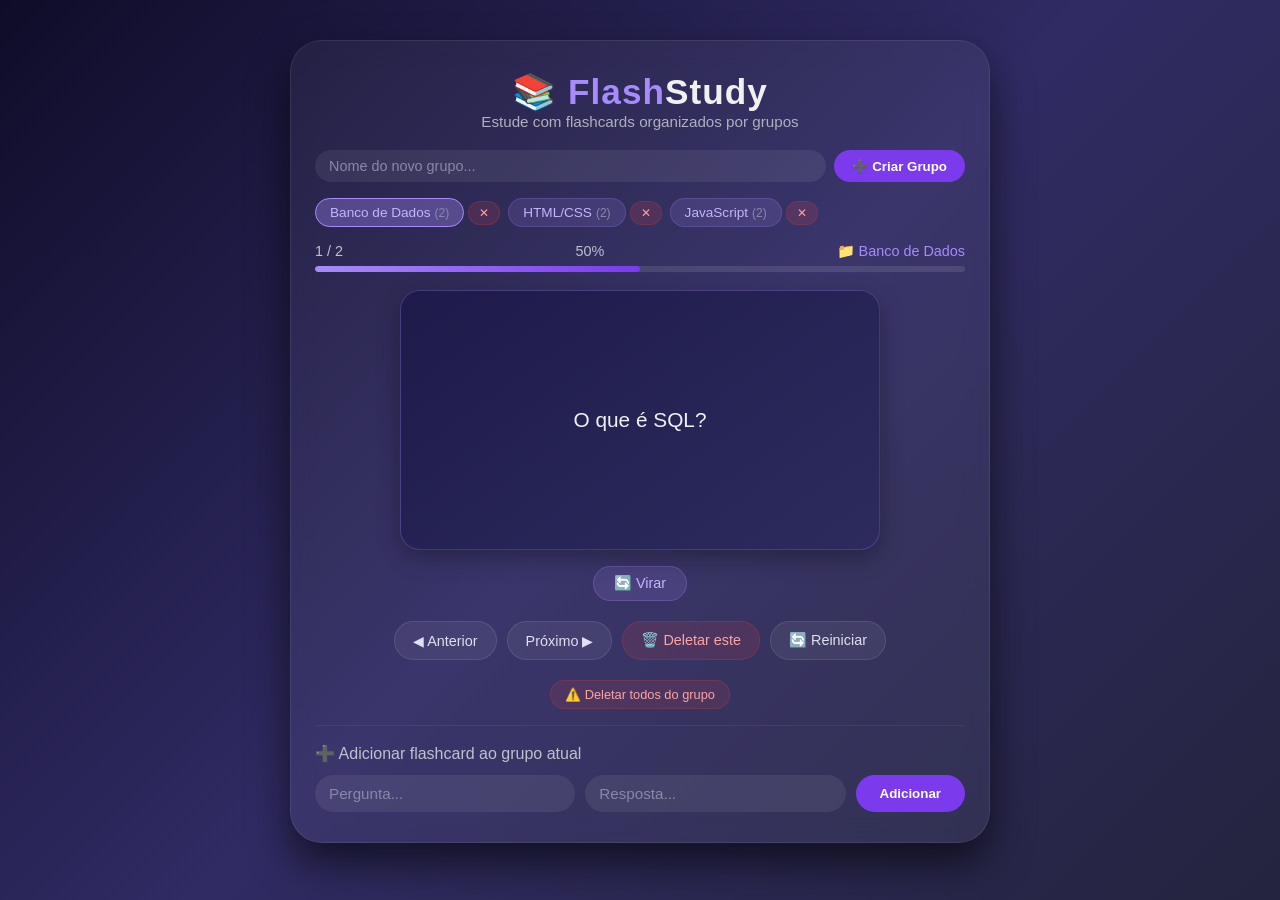
<file: index.html>
<!DOCTYPE html>
<html lang="pt-BR">
<head>
    <meta charset="UTF-8" />
    <meta name="viewport" content="width=device-width, initial-scale=1.0"/>
    <link rel="stylesheet" href="./styles.css">
    <title>FlashStudy – Grupos</title>
</head>
<body>
    <div class="container">
        <header>
            <h1>📚 <span>Flash</span>Study</h1>
            <p>Estude com flashcards organizados por grupos</p>
        </header>

        <!-- GRUPOS -->
        <div class="add-group-form">
            <input type="text" id="newGroupName" placeholder="Nome do novo grupo..." />
            <button id="addGroupBtn">➕ Criar Grupo</button>
        </div>

        <div class="group-selector" id="groupSelector"></div>

        <!-- DECK CONTROLS -->
        <section class="deck-controls">
            <div class="stats">
                <span id="card-counter">0 / 0</span>
                <span id="progress-percent">0%</span>
                <span id="group-name-display" style="color:#a78bfa;"></span>
            </div>
            <div class="progress-bar">
                <div id="progress-fill"></div>
            </div>
        </section>

        <!-- FLASHCARD -->
        <main class="flashcard-container">
            <div class="flashcard" id="flashcard">
                <div class="flashcard-inner">
                    <div class="flashcard-front">
                        <p id="question-text">Carregando...</p>
                    </div>
                    <div class="flashcard-back">
                        <p id="answer-text">...</p>
                    </div>
                </div>
            </div>
            <button class="flip-btn" id="flipBtn">🔄 Virar</button>
        </main>

        <!-- AÇÕES -->
        <section class="actions">
            <button class="nav-btn" id="prevBtn">◀ Anterior</button>
            <button class="nav-btn" id="nextBtn">Próximo ▶</button>
            <button class="delete-btn" id="deleteBtn">🗑️ Deletar este</button>
            <button class="reset-btn" id="resetBtn">🔄 Reiniciar</button>
        </section>

        <section class="danger-zone">
            <button class="delete-btn" id="deleteAllBtn">⚠️ Deletar todos do grupo</button>
        </section>

        <!-- ADICIONAR CARD -->
        <section class="add-card">
            <h3>➕ Adicionar flashcard ao grupo atual</h3>
            <div class="add-form">
                <input type="text" id="newQuestion" placeholder="Pergunta..." />
                <input type="text" id="newAnswer" placeholder="Resposta..." />
                <button id="addBtn">Adicionar</button>
            </div>
        </section>
    </div>

    <div id="toast" class="toast"></div>

    <script src="./script.js"></script>
</body>
</html>
</file>
<file: styles.css>
* {
margin: 0;
padding: 0;
box-sizing: border-box;
}

body {
background: linear-gradient(135deg, #0f0c29, #302b63, #24243e);
min-height: 100vh;
display: flex;
justify-content: center;
align-items: flex-start;
font-family: 'Segoe UI', Tahoma, Geneva, Verdana, sans-serif;
padding: 20px;
}

.container {
max-width: 700px;
width: 100%;
background: rgba(255, 255, 255, 0.05);
backdrop-filter: blur(12px);
-webkit-backdrop-filter: blur(12px);
border-radius: 32px;
padding: 30px 24px;
box-shadow: 0 20px 40px rgba(0, 0, 0, 0.6);
border: 1px solid rgba(255, 255, 255, 0.08);
color: #f0f0f0;
margin-top: 20px;
}

header {
text-align: center;
margin-bottom: 20px;
}

header h1 {
font-size: 2.2rem;
font-weight: 700;
letter-spacing: 1px;
}

header h1 span {
color: #a78bfa;
}

header p {
color: #b0b0c0;
font-size: 0.95rem;
}

/* ===== GRUPOS ===== */
.group-selector {
display: flex;
flex-wrap: wrap;
gap: 8px;
margin-bottom: 16px;
align-items: center;
}

.group-selector button {
background: rgba(167, 139, 250, 0.15);
border: 1px solid rgba(167, 139, 250, 0.2);
color: #c4b5fd;
padding: 6px 14px;
border-radius: 40px;
font-size: 0.85rem;
cursor: pointer;
transition: all 0.2s;
}

.group-selector button:hover {
background: rgba(167, 139, 250, 0.25);
}

.group-selector button.active {
background: rgba(167, 139, 250, 0.35);
border-color: #a78bfa;
}

.group-selector button.delete-group-btn {
background: rgba(239, 68, 68, 0.15);
border-color: rgba(239, 68, 68, 0.2);
color: #fca5a5;
font-size: 0.75rem;
padding: 4px 10px;
}

.group-selector button.delete-group-btn:hover {
background: rgba(239, 68, 68, 0.3);
}

.add-group-form {
display: flex;
gap: 8px;
margin-bottom: 16px;
flex-wrap: wrap;
}

.add-group-form input {
flex: 1;
min-width: 120px;
padding: 8px 14px;
border-radius: 40px;
border: none;
background: rgba(255, 255, 255, 0.07);
color: #f0f0f0;
font-size: 0.9rem;
outline: none;
}

.add-group-form input::placeholder {
color: #8888aa;
}

.add-group-form button {
background: #7c3aed;
border: none;
color: white;
padding: 8px 18px;
border-radius: 40px;
cursor: pointer;
font-weight: 600;
transition: background 0.2s;
}

.add-group-form button:hover {
background: #6d28d9;
}

/* ===== DECK CONTROLS ===== */
.deck-controls {
display: flex;
flex-direction: column;
gap: 6px;
margin-bottom: 18px;
}

.stats {
display: flex;
justify-content: space-between;
font-size: 0.9rem;
color: #c0c0d0;
}

.progress-bar {
width: 100%;
height: 6px;
background: rgba(255, 255, 255, 0.1);
border-radius: 12px;
overflow: hidden;
}

#progress-fill {
height: 100%;
width: 0%;
background: linear-gradient(90deg, #a78bfa, #7c3aed);
border-radius: 12px;
transition: width 0.3s ease;
}

/* ===== FLASHCARD ===== */
.flashcard-container {
display: flex;
flex-direction: column;
align-items: center;
gap: 16px;
margin: 16px 0 20px;
}

.flashcard {
width: 100%;
max-width: 480px;
height: 260px;
perspective: 800px;
cursor: pointer;
}

.flashcard-inner {
width: 100%;
height: 100%;
position: relative;
transform-style: preserve-3d;
transition: transform 0.5s ease;
}

.flashcard.flipped .flashcard-inner {
transform: rotateY(180deg);
}

.flashcard-front,
.flashcard-back {
position: absolute;
width: 100%;
height: 100%;
backface-visibility: hidden;
border-radius: 20px;
display: flex;
flex-direction: column;
justify-content: center;
align-items: center;
padding: 24px;
text-align: center;
font-size: 1.3rem;
font-weight: 500;
box-shadow: 0 8px 24px rgba(0, 0, 0, 0.3);
}

.flashcard-front {
background: linear-gradient(145deg, #1e1b4b, #2d2a5e);
border: 1px solid rgba(167, 139, 250, 0.25);
}

.flashcard-front p {
color: #f0f0f0;
}

.flashcard-back {
background: linear-gradient(145deg, #1b1a3a, #2a2850);
transform: rotateY(180deg);
border: 1px solid rgba(167, 139, 250, 0.2);
}

.flashcard-back p {
color: #c4b5fd;
}

.flip-btn {
background: rgba(167, 139, 250, 0.15);
border: 1px solid rgba(167, 139, 250, 0.25);
color: #c4b5fd;
padding: 8px 20px;
border-radius: 40px;
font-size: 0.9rem;
cursor: pointer;
transition: all 0.2s;
}

.flip-btn:hover {
background: rgba(167, 139, 250, 0.25);
}

.actions {
display: flex;
justify-content: center;
gap: 10px;
flex-wrap: wrap;
margin: 12px 0 20px;
}

.nav-btn,
.reset-btn,
.delete-btn {
padding: 10px 18px;
border-radius: 40px;
font-size: 0.9rem;
cursor: pointer;
transition: all 0.2s;
border: 1px solid rgba(255, 255, 255, 0.1);
background: rgba(255, 255, 255, 0.06);
color: #e0e0f0;
}

.nav-btn:hover {
background: rgba(167, 139, 250, 0.2);
border-color: rgba(167, 139, 250, 0.3);
}

.reset-btn:hover {
background: rgba(239, 68, 68, 0.15);
border-color: rgba(239, 68, 68, 0.3);
}

.delete-btn {
background: rgba(239, 68, 68, 0.12);
border-color: rgba(239, 68, 68, 0.2);
color: #fca5a5;
}

.delete-btn:hover {
background: rgba(239, 68, 68, 0.25);
border-color: rgba(239, 68, 68, 0.4);
}

.danger-zone {
display: flex;
justify-content: center;
gap: 10px;
margin-top: 8px;
}

.danger-zone .delete-btn {
font-size: 0.8rem;
padding: 6px 14px;
}

.add-card {
margin-top: 16px;
border-top: 1px solid rgba(255, 255, 255, 0.06);
padding-top: 18px;
}

.add-card h3 {
font-size: 1rem;
font-weight: 400;
color: #c0c0d0;
margin-bottom: 12px;
}

.add-form {
display: flex;
flex-wrap: wrap;
gap: 10px;
}

.add-form input {
flex: 1 1 160px;
padding: 10px 14px;
border-radius: 40px;
border: none;
background: rgba(255, 255, 255, 0.07);
color: #f0f0f0;
font-size: 0.95rem;
outline: none;
transition: background 0.2s;
}

.add-form input::placeholder {
color: #8888aa;
}

.add-form input:focus {
background: rgba(255, 255, 255, 0.12);
}

.add-form button {
background: #7c3aed;
border: none;
color: white;
padding: 10px 24px;
border-radius: 40px;
font-weight: 600;
cursor: pointer;
transition: background 0.2s;
}

.add-form button:hover {
background: #6d28d9;
}

.toast {
position: fixed;
bottom: 30px;
left: 50%;
transform: translateX(-50%);
background: #1e1b4b;
border: 1px solid rgba(167, 139, 250, 0.2);
color: #f0f0f0;
padding: 12px 24px;
border-radius: 40px;
font-size: 0.9rem;
opacity: 0;
transition: opacity 0.4s ease;
pointer-events: none;
z-index: 999;
}

.toast.show {
opacity: 1;
}

.group-cards-count {
font-size: 0.75rem;
color: #8888aa;
margin-left: 4px;
}

@media (max-width: 500px) {
.container {
    padding: 20px 14px;
}

.flashcard {
    height: 210px;
}

.flashcard-front,
.flashcard-back {
    font-size: 1rem;
    padding: 16px;
}

header h1 {
    font-size: 1.8rem;
}

.actions {
    gap: 6px;
}

.nav-btn,
.reset-btn,
.delete-btn {
    padding: 8px 12px;
    font-size: 0.8rem;
}

.group-selector button {
    font-size: 0.75rem;
    padding: 4px 10px;
}
}
</file>
<file: flash.css>
* {
margin: 0;
padding: 0;
box-sizing: border-box;
}

body {
background: linear-gradient(135deg, #0f0c29, #302b63, #24243e);
min-height: 100vh;
display: flex;
justify-content: center;
align-items: flex-start;
font-family: 'Segoe UI', Tahoma, Geneva, Verdana, sans-serif;
padding: 20px;
}

.container {
max-width: 700px;
width: 100%;
background: rgba(255, 255, 255, 0.05);
backdrop-filter: blur(12px);
-webkit-backdrop-filter: blur(12px);
border-radius: 32px;
padding: 30px 24px;
box-shadow: 0 20px 40px rgba(0, 0, 0, 0.6);
border: 1px solid rgba(255, 255, 255, 0.08);
color: #f0f0f0;
margin-top: 20px;
}

header {
text-align: center;
margin-bottom: 20px;
}

header h1 {
font-size: 2.2rem;
font-weight: 700;
letter-spacing: 1px;
}

header h1 span {
color: #a78bfa;
}

header p {
color: #b0b0c0;
font-size: 0.95rem;
}

/* ===== GRUPOS ===== */
.group-selector {
display: flex;
flex-wrap: wrap;
gap: 8px;
margin-bottom: 16px;
align-items: center;
}

.group-selector button {
background: rgba(167, 139, 250, 0.15);
border: 1px solid rgba(167, 139, 250, 0.2);
color: #c4b5fd;
padding: 6px 14px;
border-radius: 40px;
font-size: 0.85rem;
cursor: pointer;
transition: all 0.2s;
}

.group-selector button:hover {
background: rgba(167, 139, 250, 0.25);
}

.group-selector button.active {
background: rgba(167, 139, 250, 0.35);
border-color: #a78bfa;
}

.group-selector button.delete-group-btn {
background: rgba(239, 68, 68, 0.15);
border-color: rgba(239, 68, 68, 0.2);
color: #fca5a5;
font-size: 0.75rem;
padding: 4px 10px;
}

.group-selector button.delete-group-btn:hover {
background: rgba(239, 68, 68, 0.3);
}

.add-group-form {
display: flex;
gap: 8px;
margin-bottom: 16px;
flex-wrap: wrap;
}

.add-group-form input {
flex: 1;
min-width: 120px;
padding: 8px 14px;
border-radius: 40px;
border: none;
background: rgba(255, 255, 255, 0.07);
color: #f0f0f0;
font-size: 0.9rem;
outline: none;
}

.add-group-form input::placeholder {
color: #8888aa;
}

.add-group-form button {
background: #7c3aed;
border: none;
color: white;
padding: 8px 18px;
border-radius: 40px;
cursor: pointer;
font-weight: 600;
transition: background 0.2s;
}

.add-group-form button:hover {
background: #6d28d9;
}

/* ===== DECK CONTROLS ===== */
.deck-controls {
display: flex;
flex-direction: column;
gap: 6px;
margin-bottom: 18px;
}

.stats {
display: flex;
justify-content: space-between;
font-size: 0.9rem;
color: #c0c0d0;
}

.progress-bar {
width: 100%;
height: 6px;
background: rgba(255, 255, 255, 0.1);
border-radius: 12px;
overflow: hidden;
}

#progress-fill {
height: 100%;
width: 0%;
background: linear-gradient(90deg, #a78bfa, #7c3aed);
border-radius: 12px;
transition: width 0.3s ease;
}

/* ===== FLASHCARD ===== */
.flashcard-container {
display: flex;
flex-direction: column;
align-items: center;
gap: 16px;
margin: 16px 0 20px;
}

.flashcard {
width: 100%;
max-width: 480px;
height: 260px;
perspective: 800px;
cursor: pointer;
}

.flashcard-inner {
width: 100%;
height: 100%;
position: relative;
transform-style: preserve-3d;
transition: transform 0.5s ease;
}

.flashcard.flipped .flashcard-inner {
transform: rotateY(180deg);
}

.flashcard-front,
.flashcard-back {
position: absolute;
width: 100%;
height: 100%;
backface-visibility: hidden;
border-radius: 20px;
display: flex;
flex-direction: column;
justify-content: center;
align-items: center;
padding: 24px;
text-align: center;
font-size: 1.3rem;
font-weight: 500;
box-shadow: 0 8px 24px rgba(0, 0, 0, 0.3);
}

.flashcard-front {
background: linear-gradient(145deg, #1e1b4b, #2d2a5e);
border: 1px solid rgba(167, 139, 250, 0.25);
}

.flashcard-front p {
color: #f0f0f0;
}

.flashcard-back {
background: linear-gradient(145deg, #1b1a3a, #2a2850);
transform: rotateY(180deg);
border: 1px solid rgba(167, 139, 250, 0.2);
}

.flashcard-back p {
color: #c4b5fd;
}

.flip-btn {
background: rgba(167, 139, 250, 0.15);
border: 1px solid rgba(167, 139, 250, 0.25);
color: #c4b5fd;
padding: 8px 20px;
border-radius: 40px;
font-size: 0.9rem;
cursor: pointer;
transition: all 0.2s;
}

.flip-btn:hover {
background: rgba(167, 139, 250, 0.25);
}

.actions {
display: flex;
justify-content: center;
gap: 10px;
flex-wrap: wrap;
margin: 12px 0 20px;
}

.nav-btn,
.reset-btn,
.delete-btn {
padding: 10px 18px;
border-radius: 40px;
font-size: 0.9rem;
cursor: pointer;
transition: all 0.2s;
border: 1px solid rgba(255, 255, 255, 0.1);
background: rgba(255, 255, 255, 0.06);
color: #e0e0f0;
}

.nav-btn:hover {
background: rgba(167, 139, 250, 0.2);
border-color: rgba(167, 139, 250, 0.3);
}

.reset-btn:hover {
background: rgba(239, 68, 68, 0.15);
border-color: rgba(239, 68, 68, 0.3);
}

.delete-btn {
background: rgba(239, 68, 68, 0.12);
border-color: rgba(239, 68, 68, 0.2);
color: #fca5a5;
}

.delete-btn:hover {
background: rgba(239, 68, 68, 0.25);
border-color: rgba(239, 68, 68, 0.4);
}

.danger-zone {
display: flex;
justify-content: center;
gap: 10px;
margin-top: 8px;
}

.danger-zone .delete-btn {
font-size: 0.8rem;
padding: 6px 14px;
}

.add-card {
margin-top: 16px;
border-top: 1px solid rgba(255, 255, 255, 0.06);
padding-top: 18px;
}

.add-card h3 {
font-size: 1rem;
font-weight: 400;
color: #c0c0d0;
margin-bottom: 12px;
}

.add-form {
display: flex;
flex-wrap: wrap;
gap: 10px;
}

.add-form input {
flex: 1 1 160px;
padding: 10px 14px;
border-radius: 40px;
border: none;
background: rgba(255, 255, 255, 0.07);
color: #f0f0f0;
font-size: 0.95rem;
outline: none;
transition: background 0.2s;
}

.add-form input::placeholder {
color: #8888aa;
}

.add-form input:focus {
background: rgba(255, 255, 255, 0.12);
}

.add-form button {
background: #7c3aed;
border: none;
color: white;
padding: 10px 24px;
border-radius: 40px;
font-weight: 600;
cursor: pointer;
transition: background 0.2s;
}

.add-form button:hover {
background: #6d28d9;
}

.toast {
position: fixed;
bottom: 30px;
left: 50%;
transform: translateX(-50%);
background: #1e1b4b;
border: 1px solid rgba(167, 139, 250, 0.2);
color: #f0f0f0;
padding: 12px 24px;
border-radius: 40px;
font-size: 0.9rem;
opacity: 0;
transition: opacity 0.4s ease;
pointer-events: none;
z-index: 999;
}

.toast.show {
opacity: 1;
}

.group-cards-count {
font-size: 0.75rem;
color: #8888aa;
margin-left: 4px;
}

@media (max-width: 500px) {
.container {
    padding: 20px 14px;
}

.flashcard {
    height: 210px;
}

.flashcard-front,
.flashcard-back {
    font-size: 1rem;
    padding: 16px;
}

header h1 {
    font-size: 1.8rem;
}

.actions {
    gap: 6px;
}

.nav-btn,
.reset-btn,
.delete-btn {
    padding: 8px 12px;
    font-size: 0.8rem;
}

.group-selector button {
    font-size: 0.75rem;
    padding: 4px 10px;
}
}
</file>
